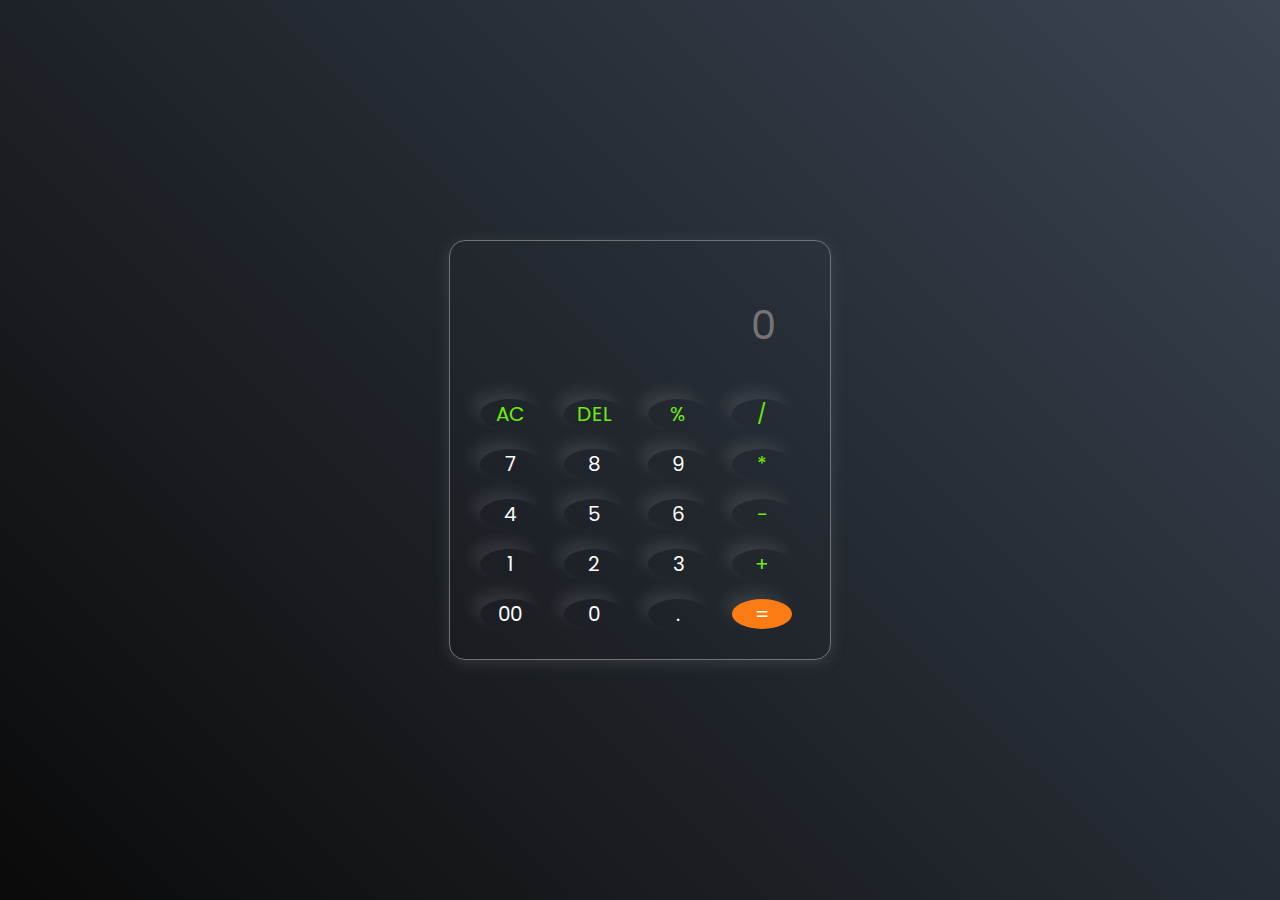
<file: Level 3 Task/index.html>
<!DOCTYPE html>
<html lang="en">
<head>
    <meta charset="UTF-8">
    <meta name="viewport" content="width=device-width, initial-scale=1.0">
    <title>Calculator Using HTML, CSS & Javascript</title>
    <link rel="stylesheet" href="style.css">
</head>
<body>
    <div class="calculator">
        <input type="text" placeholder="0" id="inputBox">
        <div>
            <button class="operator">AC</button>
            <button class="operator">DEL</button>
            <button class="operator">%</button>
            <button class="operator">/</button>
        </div>
        <div>
            <button>7</button>
            <button>8</button>
            <button>9</button>
            <button class="operator">*</button>
        </div>
        <div>
            <button>4</button>
            <button>5</button>
            <button>6</button>
            <button class="operator">-</button>
        </div>
        <div>
            <button>1</button>
            <button>2</button>
            <button>3</button>
            <button class="operator">+</button>
        </div>
        <div>
            <button>00</button>
            <button>0</button>
            <button>.</button>
            <button class="equalbtn">=</button>
        </div>
    </div>

    <script src="script.js"></script>

</body>
</html>
</file>
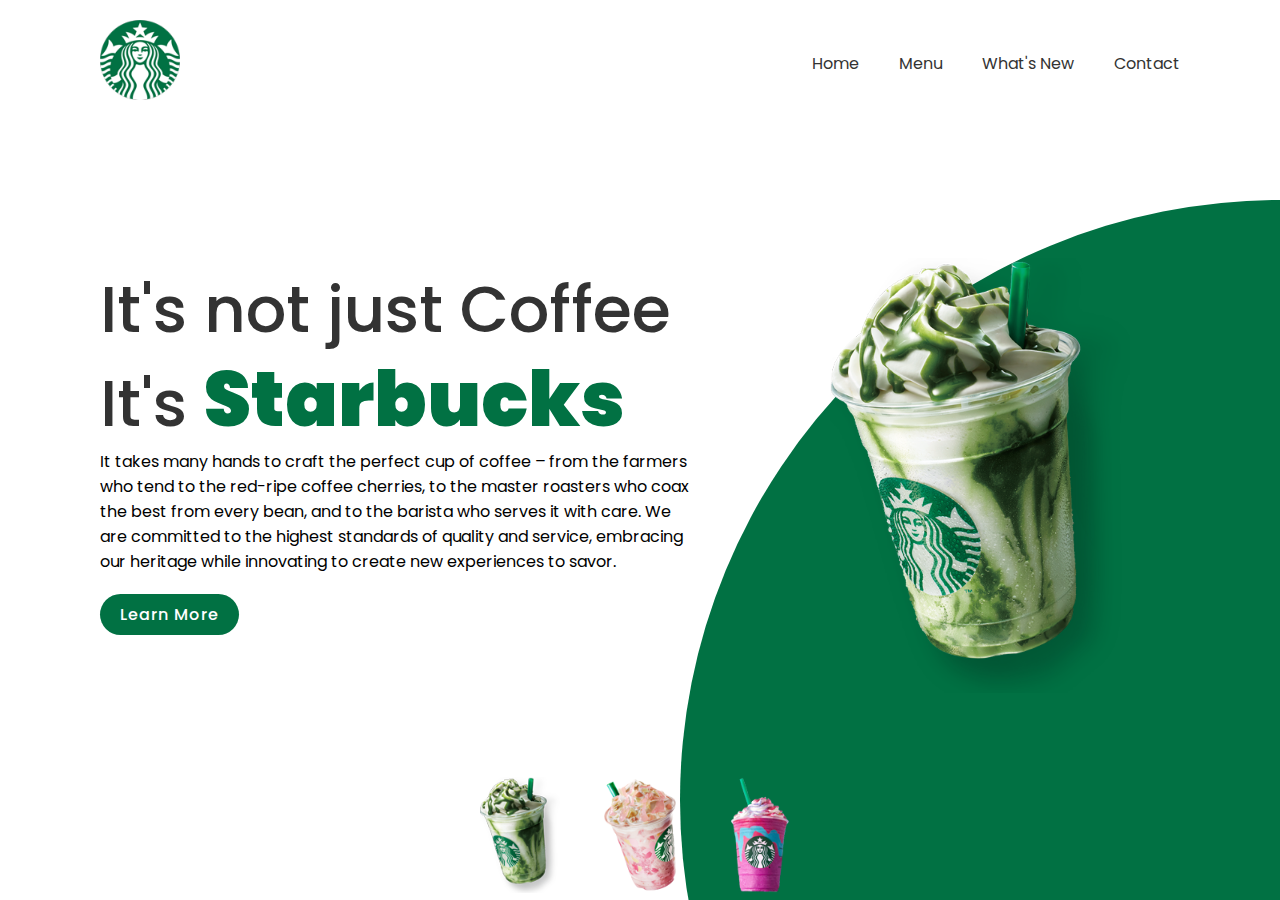
<file: Level 1 Task/Landing Page/index.html>
<!DOCTYPE html>
<html lang="en">
<head>
    <meta charset="UTF-8">
    <meta name="viewport" content="width=device-width, initial-scale=1.0">
    <title>Starbucks Website Landing Page</title>
    <link rel="stylesheet" href="index.css">
</head>
<body>
    <section>
        <div class="circle"></div>
        <header>
            <a href="#"><img src="logo.png" class="logo"></a>
            <ul>
                <li><a href="#">Home</a></li>
                <li><a href="#">Menu</a></li>
                <li><a href="#">What's New</a></li>
                <li><a href="#">Contact</a></li>
            </ul>
        </header>
        <div class="content">
            <div class="textBox">
                <h2>It's not just Coffee<br>It's <span>Starbucks</span></h2>
                <p>
                    It takes many hands to craft the perfect cup of coffee – from the farmers who tend to the 
                    red-ripe coffee cherries, to the master roasters who coax the best from every bean, and to the 
                    barista who serves it with care. We are committed to the highest standards of quality and 
                    service, embracing our heritage while innovating to create new experiences to savor.
                </p>
                <a href="#">Learn More</a>
            </div>
            <div class="imgBox">
                <img src="img1.png" class="Starbucks">
            </div>
        </div>
        <ul class="thumb">
            <li><img src="thumb1.png" onclick="imgslider('img1.png'); changeCircleColor('#017143')"></li>
            <li><img src="thumb2.png" onclick="imgslider('img2.png'); changeCircleColor('#eb7495')"></li>
            <li><img src="thumb3.png" onclick="imgslider('img3.png'); changeCircleColor('#d752b1')"></li>
        </ul>
        <ul class="sci">
            <li><a href="#"<img src="facebook.png"></a></li>
            <li><a href="#"<img src="instagram.png"></a></li>
            <li><a href="#"<img src="twitter.png"></a></li>
        </ul>
    </section>

    <script type="text/javascript">
        function imgslider(anything)
        {
            document.querySelector('.Starbucks').src = anything;
        }

        function changeCircleColor(color)
        {
            const circle = document.querySelector('.circle');
            circle.style.background = color;
        }

    </script>
    
</body>
</html>
</file>
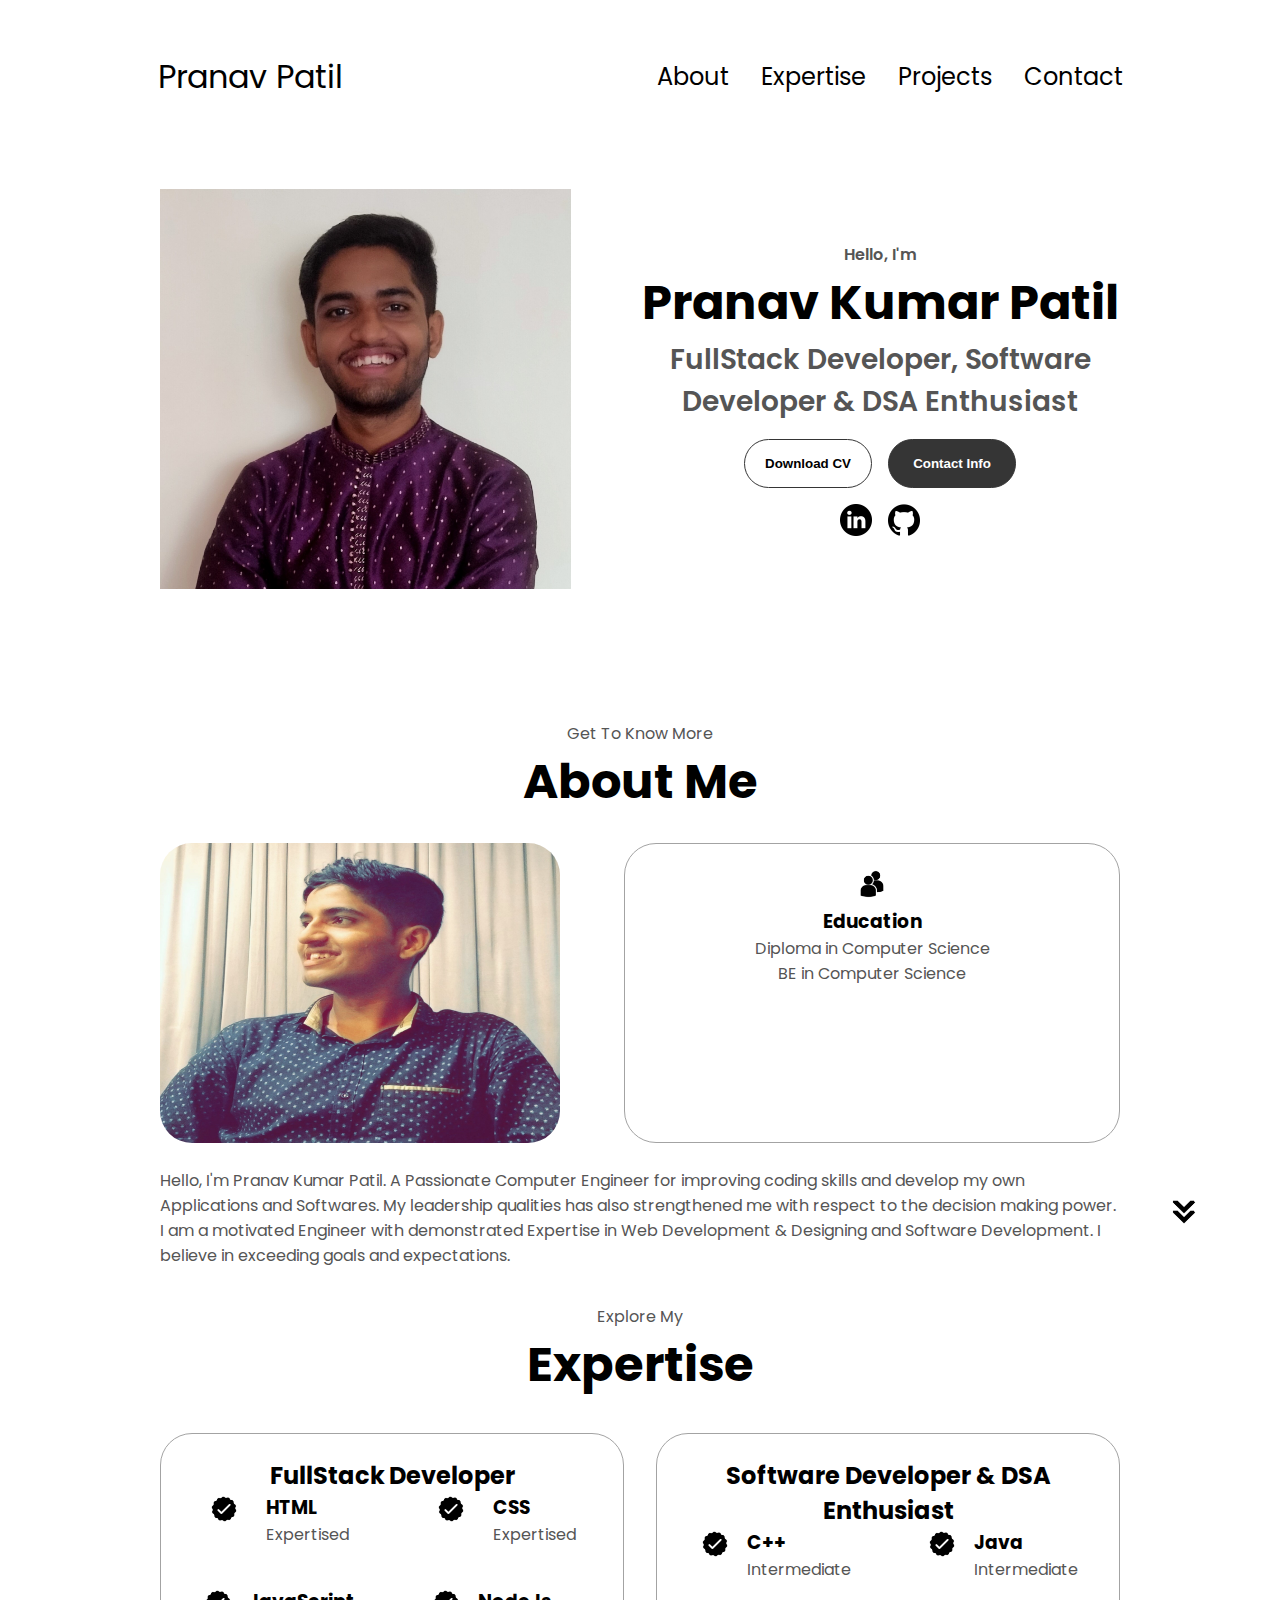
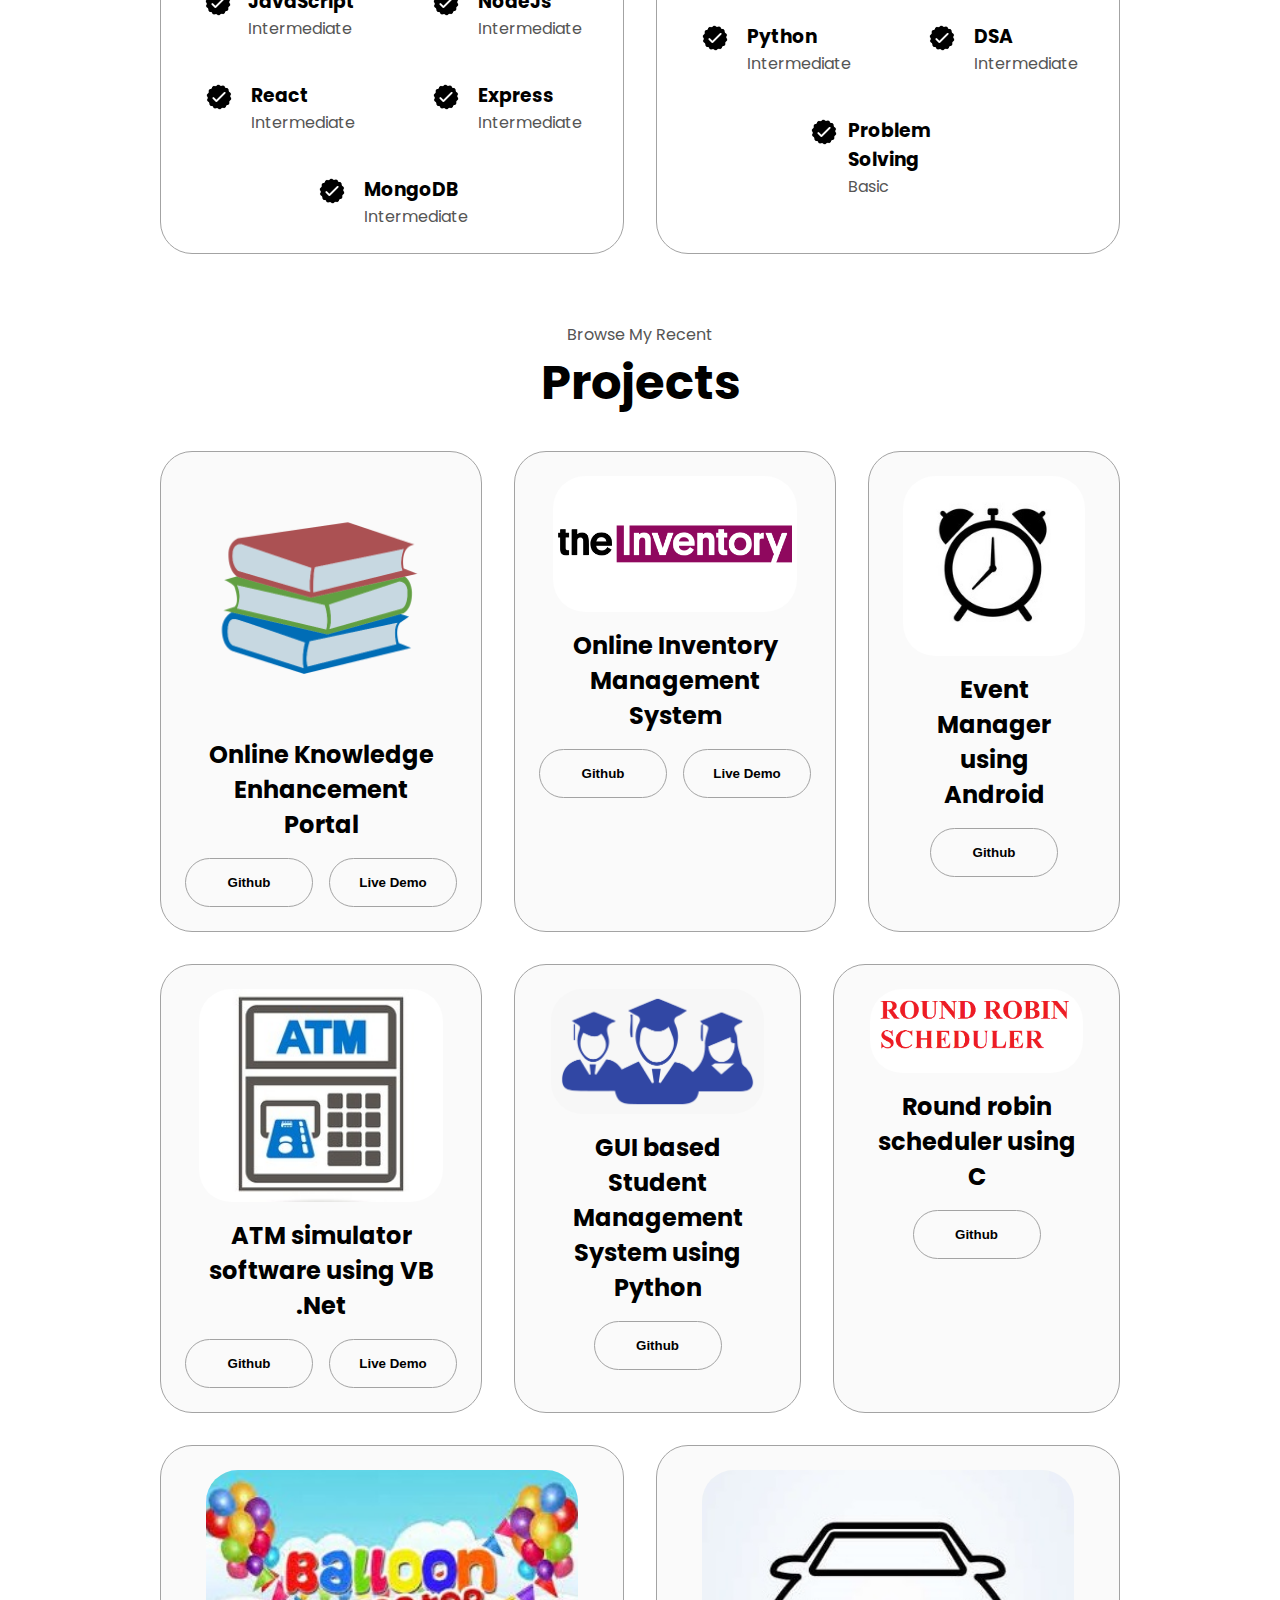
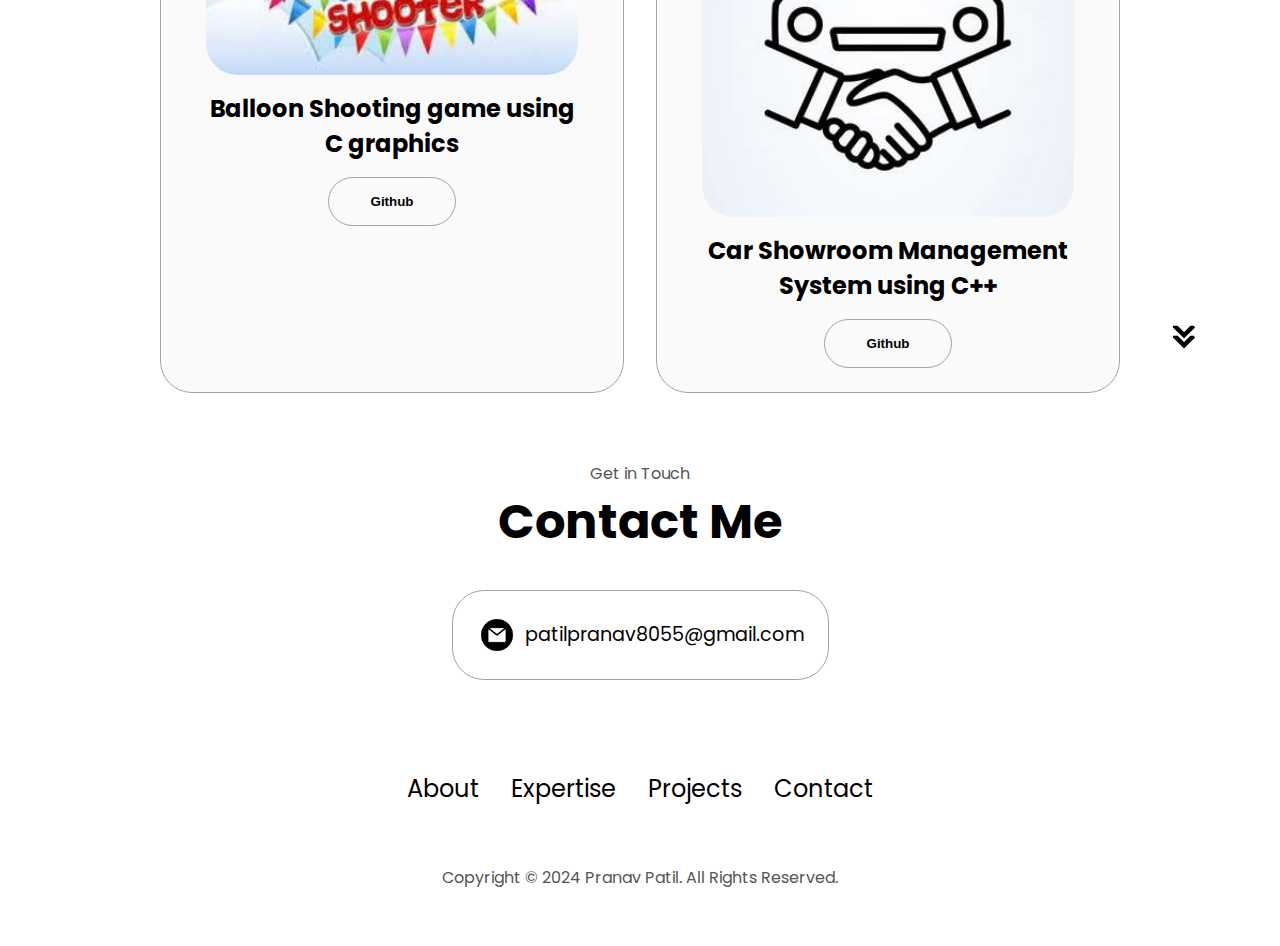
<file: Level 2 Task/Portfolio_Website/index.html>
<!DOCTYPE html>
<html lang="en">
  <head>
    <meta charset="UTF-8" />
    <meta http-equiv="X-UA-Compatible" content="IE=edge" />    
    <meta name="viewport" content="width=device-width, initial-scale=1.0" />
    <title>My Portfolio</title>
    <link rel="stylesheet" href="index.css" />
    <link rel="stylesheet" href="mediaqueries.css" />
  </head>
  <body>
    <nav id="desktop-nav">
      <div class="logo">Pranav Patil</div>
      <div>
        <ul class="nav-links">
          <li><a href="#about">About</a></li>
          <li><a href="#Expertise">Expertise</a></li>
          <li><a href="#projects">Projects</a></li>
          <li><a href="#contact">Contact</a></li>
        </ul>
      </div>
    </nav>
    <nav id="hamburger-nav">
      <div class="logo">Pranav Patil</div>
      <div class="hamburger-menu">
        <div class="hamburger-icon" onclick="toggleMenu()">
          <span></span>
          <span></span>
          <span></span>
        </div>
        <div class="menu-links">
          <li><a href="#about" onclick="toggleMenu()">About</a></li>
          <li><a href="#Expertise" onclick="toggleMenu()">Expertise</a></li>
          <li><a href="#projects" onclick="toggleMenu()">Projects</a></li>
          <li><a href="#contact" onclick="toggleMenu()">Contact</a></li>
        </div>
      </div>
    </nav>
    <section id="profile">
      <div class="section__pic-container" id="myimage">
        <img src="profile-pic.jpg" alt="Pranav Patil" />
      </div>
      <div class="section__text">
        <p class="section__text__p1">Hello, I'm</p>
        <h1 class="title">Pranav Kumar Patil</h1>
        <p class="section__text__p2">FullStack Developer, Software Developer & DSA Enthusiast</p>
        <div class="btn-container">
          <button
            class="btn btn-color-2"
            onclick="window.open('Pranav_Patil_Resume.pdf')"
          >
            Download CV
          </button>
          <button class="btn btn-color-1" onclick="location.href='./#contact'">
            Contact Info
          </button>
        </div>
        <div id="socials-container">
          <img
            src="linkedin.png"
            alt="My LinkedIn profile"
            class="icon"
            onclick="location.href='https://www.linkedin.com/in/pranav-patil-b775b025b/'"
          />
          <img
            src="github.png"
            alt="My Github profile"
            class="icon"
            onclick="location.href='https://github.com/PrAnAvBrAve'"
          />
        </div>
      </div>
    </section>
    <section id="about">
      <p class="section__text__p1">Get To Know More</p>
      <h1 class="title">About Me</h1><br>
      <div class="section-container">
        <div class="section__pic-container">
          <img
            src="about-pic.jpg"
            alt="Profile picture"
            class="about-pic"
            width="400px"
            height="300pz"
          />
        </div>
            <div class="details-container">
              <img
                src="education.png"
                alt="Education icon"
                class="icon"
              />
              <h3>Education</h3>
              <p>Diploma in Computer Science<br />BE in Computer Science</p>
            </div>
          </div>
          <br>
          <div class="text-container">
            <p>
              Hello, I'm Pranav Kumar Patil. A Passionate Computer Engineer for improving coding skills and develop 
              my own Applications and Softwares. My leadership qualities has also strengthened me with respect to 
              the decision making power. I am a motivated Engineer with demonstrated Expertise in Web Development 
              & Designing and Software Development. I believe in exceeding goals and expectations.
            </p>
          </div>
        </div>
      </div>
      <img
        src="arrow.png"
        alt="Arrow icon"
        class="icon arrow"
        onclick="location.href='./#Expertise'"
      />
    </section>
    <section id="Expertise">
      <p class="section__text__p1">Explore My</p>
      <h1 class="title">Expertise</h1>
      <div class="Expertise-details-container">
        <div class="about-containers">
          <div class="details-container">
            <h2 class="Expertise-sub-title">FullStack Developer</h2>
            
            <div class="article-container">
              <article>
                <img
                  src="checkmark.png"
                  alt="Expertise icon"
                  class="icon"
                />
                <div>
                  <h3>HTML</h3>
                  <p>Expertised</p>
                </div>
              </article>
              <article>
                <img
                  src="checkmark.png"
                  alt="Expertise icon"
                  class="icon"
                />
                <div>
                  <h3>CSS</h3>
                  <p>Expertised</p>
                </div>
              </article>
              <article>
                <img
                  src="checkmark.png"
                  alt="Expertise icon"
                  class="icon"
                />
                <div>
                  <h3>JavaScript</h3>
                  <p>Intermediate</p>
                </div>
              </article>
              <article>
                <img
                  src="checkmark.png"
                  alt="Expertise icon"
                  class="icon"
                />
                <div>
                  <h3>NodeJs</h3>
                  <p>Intermediate</p>
                </div>
              </article>
              <article>
                <img
                  src="checkmark.png"
                  alt="Expertise icon"
                  class="icon"
                />
                <div>
                  <h3>React</h3>
                  <p>Intermediate</p>
                </div>
              </article>
              <article>
                <img
                  src="checkmark.png"
                  alt="Expertise icon"
                  class="icon"
                />
                <div>
                  <h3>Express</h3>
                  <p>Intermediate</p>
                </div>
              </article>
              <article>
                <img
                  src="checkmark.png"
                  alt="Expertise icon"
                  class="icon"
                />
                <div>
                  <h3>MongoDB</h3>
                  <p>Intermediate</p>
                </div>
              </article>
            </div>
          </div>
          <div class="details-container">
            <h2 class="Expertise-sub-title">Software Developer & DSA Enthusiast</h2>
            <div class="article-container">
              <article>
                <img
                  src="checkmark.png"
                  alt="Expertise icon"
                  class="icon"
                />
                <div>
                  <h3>C++</h3>
                  <p>Intermediate</p>
                </div>
              </article>
              <article>
                <img
                  src="checkmark.png"
                  alt="Expertise icon"
                  class="icon"
                />
                <div>
                  <h3>Java</h3>
                  <p>Intermediate</p>
                </div>
              </article>
              <article>
                <img
                  src="checkmark.png"
                  alt="Expertise icon"
                  class="icon"
                />
                <div>
                  <h3>Python</h3>
                  <p>Intermediate</p>
                </div>
              </article>
              <article>
                <img
                  src="checkmark.png"
                  alt="Expertise icon"
                  class="icon"
                />
                <div>
                  <h3>DSA</h3>
                  <p>Intermediate</p>
                </div>
              </article>
              <article>
                <img
                  src="checkmark.png"
                  alt="Expertise icon"
                  class="icon"
                />
                <div>
                  <h3>Problem Solving</h3>
                  <p>Basic</p>
                </div>
              </article>
            </div>
          </div>
        </div>
      </div>
      <img
        src="arrow.png"
        alt="Arrow icon"
        class="icon arrow"
        onclick="location.href='./#projects'"
      />
    </section>

    <section id="projects">
      <p class="section__text__p1">Browse My Recent</p>
      <h1 class="title">Projects</h1>
      <div class="Expertise-details-container">
        <div class="about-containers">
          <!--1-->
          <div class="details-container color-container">
            <div class="article-container">
              <img
                src="project-1.jpg"
                alt="Project 1"
                class="project-img"
              />
            </div>
            <h2 class="Expertise-sub-title project-title">Online Knowledge Enhancement Portal</h2>
            <div class="btn-container">
              <button
                class="btn btn-color-2 project-btn"
                onclick="location.href='https://github.com/PrAnAvBrAvE/Knowledge-Enhancement-Portal'"
              >
                Github
              </button>
              <button
                class="btn btn-color-2 project-btn"
                onclick="location.href='https://www.youtube.com/watch?v=ZsI4RA8k85I&t=1s'"
              >
                Live Demo
              </button>
            </div>
          </div>

          
          <!--2-->
          <div class="details-container color-container">
            <div class="article-container">
              <img
                src="project-2.jpg"
                alt="Project 2"
                class="project-img"
              />
            </div>
            <h2 class="Expertise-sub-title project-title">Online Inventory Management System </h2>
            <div class="btn-container">
              <button
                class="btn btn-color-2 project-btn"
                onclick="location.href='https://github.com/PrAnAvBrAvE/Inventory-Management-System'"
              >
                Github
              </button>
              <button
                class="btn btn-color-2 project-btn"
                onclick="location.href='https://www.youtube.com/watch?v=LofOK9iS-yQ'"
              >
                Live Demo
              </button>
            </div>
          </div>

          <!--3-->

          <div class="details-container color-container">
            <div class="article-container">
              <img
                src="project-3.jpg"
                alt="Project 3"
                class="project-img"
              />
            </div>
            <h2 class="Expertise-sub-title project-title">Event Manager using Android </h2>
            <div class="btn-container">
              <button
                class="btn btn-color-2 project-btn"
                onclick="location.href='https://github.com/PrAnAvBrAvE/EventManagerinAndroid'"
              >
                Github
              </button>
            </div>
          </div>

           <!--4-->

          <div class="details-container color-container">
            <div class="article-container">
              <img
                src="project-4.jpg"
                alt="Project 4"
                class="project-img"
              />
            </div>
            <h2 class="Expertise-sub-title project-title">ATM simulator software using VB .Net</h2>
            <div class="btn-container">
              <button
                class="btn btn-color-2 project-btn"
                onclick="location.href='https://github.com/PrAnAvBrAvE/ATM-Simulator-VB.Net'"
              >
                Github
              </button>
              <button
                class="btn btn-color-2 project-btn"
                onclick="location.href='https://www.youtube.com/watch?v=gsNpmwBsXd8&t=1s'"
              >
                Live Demo
              </button>
            </div>
          </div>

          <!--5-->

          <div class="details-container color-container">
            <div class="article-container">
              <img
                src="project-5.jpg"
                alt="Project 5"
                class="project-img"
              />
            </div>
            <h2 class="Expertise-sub-title project-title">GUI based Student Management System using Python</h2>
            <div class="btn-container">
              <button
                class="btn btn-color-2 project-btn"
                onclick="location.href='https://github.com/PrAnAvBrAvE/Student-Management-System-Python'"
              >
                Github
              </button>
            </div>
          </div>        

          <!--6-->

          <div class="details-container color-container">
            <div class="article-container">
              <img
                src="project-6.jpg"
                alt="Project 6"
                class="project-img"
              />
            </div>
            <h2 class="Expertise-sub-title project-title">Round robin scheduler using C</h2>
            <div class="btn-container">
              <button
                class="btn btn-color-2 project-btn"
                onclick="location.href='https://github.com/PrAnAvBrAvE/RoundRobinSchedulerusingc'"
              >
                Github
              </button>
            </div>
          </div>

          <!--7-->

          <div class="details-container color-container">
            <div class="article-container">
              <img
                src="project-7.jpg"
                alt="Project 7"
                class="project-img"
              />
            </div>
            <h2 class="Expertise-sub-title project-title">Balloon Shooting game using C graphics</h2>
            <div class="btn-container">
              <button
                class="btn btn-color-2 project-btn"
                onclick="location.href='https://github.com/PrAnAvBrAvE/BalloonShootingGameusingCGraphics'"
              >
                Github
              </button>
            </div>
          </div>

          <!--8-->

          <div class="details-container color-container">
            <div class="article-container">
              <img
                src="project-8.jpg"
                alt="Project 8"
                class="project-img"
              />
            </div>
            <h2 class="Expertise-sub-title project-title">Car Showroom Management System using C++</h2>
            <div class="btn-container">
              <button
                class="btn btn-color-2 project-btn"
                onclick="location.href='https://github.com/PrAnAvBrAvE/CarManagementSystemusingcplusplus'"
              >
                Github
              </button>
            </div>
          </div>

        </div>       
      </div>
      <img
        src="arrow.png"
        alt="Arrow icon"
        class="icon arrow"
        onclick="location.href='./#contact'"
      />
    </section>
    <section id="contact">
      <p class="section__text__p1">Get in Touch</p>
      <h1 class="title">Contact Me</h1>
      <div class="contact-info-upper-container">
        <div class="contact-info-container">
          <img
            src="email.png"
            alt="Email icon"
            class="icon contact-icon email-icon"
          />
          <p><a href="mailto:examplemail@gmail.com">patilpranav8055@gmail.com</a></p>
        </div>
      </div>
    </section>
    <footer>
      <nav>
        <div class="nav-links-container">
          <ul class="nav-links">
            <li><a href="#about">About</a></li>
            <li><a href="#Expertise">Expertise</a></li>
            <li><a href="#projects">Projects</a></li>
            <li><a href="#contact">Contact</a></li>
          </ul>
        </div>
      </nav>
      <p>Copyright &#169; 2024 Pranav Patil. All Rights Reserved.</p>
    </footer>
    <script src="script.js"></script>
  </body>
</html>
</file>
<file: Level 3 Task/style.css>
@import url('https://fonts.googleapis.com/css2?family=Poppins:wght@500&display=swap');
*
{
    margin: 0;
    padding: 0;
    font-family: 'Poppins', sans-serif;
    box-sizing: border-box;
}

body
{
    width: 100%;
    height: 100vh;
    display: flex;
    justify-content: center;
    align-items: center;
    background: linear-gradient(45deg, #0a0a0a, #3a4452);
}

.calculator
{
    border: 1px solid #717377;
    padding: 20px;
    border-radius: 16px;
    background:transparent;
    box-shadow: 0px 3px 15px rgba(113,115,119,0.3);
}

input
{
    width: 320px;
    border: none;
    padding: 24px;
    margin: 10px;
    background:transparent;
    box-shadow: 0px 3px 15px rgbs(84,84,84,0.1);
    font-size: 40px;
    text-align:right;
    cursor: pointer;
    color: #ffffff;
}

.input::placeholder
{
    color: #ffffff;
}

button
{
    border: none;
    width: 60px;
    margin: 10px;
    border-radius: 50%;
    background:transparent;
    color: #ffffff;
    font-size: 20px;
    box-shadow: -8px -8px 15px rgba(255,255,255,0.1);
    cursor: pointer;
}

.equalbtn
{
    background-color: #fb7c14;
}

.operator
{
    color: #6dee0a;
}
</file>
<file: Level 1 Task/Landing Page/index.css>
@import url('https://fonts.googleapis.com/css?family=Poppins:200,300,400,500,600,700,800,900&display=swap');

*
{
    margin: 0;
    padding: 0;
    box-sizing: border-box;
    font-family: 'Poppins', sans-serif;
}

section
{
    position: relative;
    width: 100%;
    min-height: 100vh;
    padding: 100px;
    display: flex;
    justify-content: space-between;
    align-items: center;
    background: #fff;
}

header
{
    position: absolute;
    top: 0;
    left: 0;
    width: 100%;
    padding: 20px 100px;
    display: flex;
    justify-content: space-between;
    align-items: center;
}

header .logo
{
    position: relative;
    max-width: 80px;
}

header ul
{
    position: relative;
    display: flex;
}

header ul li
{
    list-style: none;
}

header ul li a
{
    display: inline-block;
    color: #333;
    font-weight: 400;
    margin-left: 40px;
    text-decoration: none;
}

.content
{
    position: relative;
    width: 100%;
    display: flex;
    justify-content: space-between;
    align-items: center;
}

.content .textBox
{
    position: relative;
    max-width: 600px;
}

.imgBox
{
    max-height: 0%;
}

.content .textBox h2
{
    color: #333;
    font-size: 4em;
    line-height: 1.4em;
    font-weight: 500;
}

.content .textBox h2 span
{
    color: #017143;
    font-size: 1.2em;
    font-weight: 900;
}

.content .textBox p
{
    columns: #333;
}

.content .textBox a
{
    display: inline-block;
    margin-top: 20px;
    padding: 8px 20px;
    background: #017143;
    color: #fff;
    border-radius: 40px;
    font-weight: 500;
    letter-spacing: 1px;
    text-decoration: none;
}

.content .imgBox
{
    width: 600px;
    display: flex;
    justify-content: flex-end;
    padding-right: 50px;
    margin-top: 50px;
}

.content .imgBox img
{
    max-width: 300px;
}

.thumb
{
    position: absolute;
    left: 50%;
    bottom: 0%;
    transform: translateX(-50%);
    display: flex;
}

.thumb li
{
    list-style: none;
    display: inline-block;
    margin: 0 20px;
    cursor: pointer;
    transition: 0.5s;
}

.thumb :hover
{
    transform: translateY(-15px);    
}

.thumb li img
{
    max-width: 80px;
}

.sci
{
    position: absolute;
    top: 50%;
    right: 30px;
    transform: translateY(-50%);
    display: flex;
    justify-content: center;
    align-items: center;
}

.sci li
{
    list-style: none;
}

.sci li a
{
    display: inline-block;
    margin: 5px 0;
    transform: scale(0.6);
    filter: invert(1);
}

.circle
{
    position: absolute;
    top: 0;
    left: 0;
    width: 100%;
    height: 100%;
    background: #017143;
    clip-path: circle(600px at right 800px);
}
</file>
<file: Level 2 Task/Portfolio_Website/index.css>
/* GENERAL */

@import url("https://fonts.googleapis.com/css2?family=Poppins:wght@300;400;500;600&display=swap");

* {
  margin: 0;
  padding: 0;
}

body {
  font-family: "Poppins", sans-serif;
}

html {
  scroll-behavior: smooth;
}

p {
  color: rgb(85, 85, 85);
}

/* TRANSITION */

a,
.btn {
  transition: all 300ms ease;
}

/* DESKTOP NAV */

nav,
.nav-links {
  display: flex;
}

nav {
  justify-content: space-around;
  align-items: center;
  height: 17vh;
}

.nav-links {
  gap: 2rem;
  list-style: none;
  font-size: 1.5rem;
}

a {
  color: black;
  text-decoration: none;
  text-decoration-color: white;
}

a:hover {
  color: grey;
  text-decoration: underline;
  text-underline-offset: 1rem;
  text-decoration-color: rgb(181, 181, 181);
}

.logo {
  font-size: 2rem;
}

.logo:hover {
  cursor: default;
}

/* HAMBURGER MENU */

#hamburger-nav {
  display: none;
}

.hamburger-menu {
  position: relative;
  display: inline-block;
}

.hamburger-icon {
  display: flex;
  flex-direction: column;
  justify-content: space-between;
  height: 24px;
  width: 30px;
  cursor: pointer;
}

.hamburger-icon span {
  width: 100%;
  height: 2px;
  background-color: black;
  transition: all 0.3 ease-in-out;
}

.menu-links {
  position: absolute;
  top: 100%;
  right: 0;
  background-color: white;
  width: fit-content;
  max-height: 0;
  overflow: hidden;
  transition: all 0.3 ease-in-out;
}

.menu-links a {
  display: block;
  padding: 10px;
  text-align: center;
  font-size: 1.5rem;
  color: black;
  text-decoration: none;
  transition: all 0.3 ease-in-out;
}

.menu-links li {
  list-style: none;
}

.menu-links.open {
  max-height: 300px;
}

.hamburger-icon.open span:first-child {
  transform: rotate(45deg) translate(10px, 5px);
}

.hamburger-icon.open span:nth-child(2) {
  opacity: 0;
}

.hamburger-icon.open span:last-child {
  transform: rotate(-45deg) translate(10px, -5px);
}

.hamburger-icon span:first-child {
  transform: none;
}

.hamburger-icon span:first-child {
  opacity: 1;
}

.hamburger-icon span:first-child {
  transform: none;
}

/* SECTIONS */

section {
  padding-top: 4vh;
  height: max-content;
  margin: 0 10rem;
  box-sizing: border-box;
  min-height: fit-content;
}

.section-container {
  display: flex;
}

/* PROFILE SECTION */

#profile {
  display: flex;
  justify-content: center;
  gap: 5rem;
  height: max-content;
}
#myimage
{
  display: flex;
  height: 400px;
  width: 400px;
  margin: auto 0;
}
.section__pic-container {
  display: flex;
  height: 400px;
  width: 400px;
  margin: auto 0;
}

.experience-pic {
  display: flex;
  height: 400px;
  width: 400px;
  margin: auto 0;
}
.section__text {
  align-self: center;
  text-align: center;
}

.section__text p {
  font-weight: 600;
}

.section__text__p1 {
  text-align: center;
}

.section__text__p2 {
  font-size: 1.75rem;
  margin-bottom: 1rem;
}

.title {
  font-size: 3rem;
  text-align: center;
}

#socials-container {
  display: flex;
  justify-content: center;
  margin-top: 1rem;
  gap: 1rem;
}

/* ICONS */

.icon {
  cursor: pointer;
  height: 2rem;
}

/* BUTTONS */

.btn-container {
  display: flex;
  justify-content: center;
  gap: 1rem;
}

.btn {
  font-weight: 600;
  transition: all 300ms ease;
  padding: 1rem;
  width: 8rem;
  border-radius: 2rem;
}

.btn-color-1,
.btn-color-2 {
  border: rgb(53, 53, 53) 0.1rem solid;
}

.btn-color-1:hover,
.btn-color-2:hover {
  cursor: pointer;
}

.btn-color-1,
.btn-color-2:hover {
  background: rgb(53, 53, 53);
  color: white;
}

.btn-color-1:hover {
  background: rgb(0, 0, 0);
}

.btn-color-2 {
  background: none;
}

.btn-color-2:hover {
  border: rgb(255, 255, 255) 0.1rem solid;
}

.btn-container {
  gap: 1rem;
}

/* ABOUT SECTION */

#about {
  position: relative;
}

.about-containers {
  gap: 2rem;
  margin-bottom: 2rem;
  margin-top: 2rem;
}

.about-details-container {
  justify-content: center;
  flex-direction: column;
}

.about-containers,
.about-details-container {
  display: flex;
}

.about-pic {
  border-radius: 2rem;
}

.arrow {
  position: absolute;
  right: -5rem;
  bottom: 2.5rem;
}

.details-container {
  padding: 1.5rem;
  flex: 1;
  background: white;
  border-radius: 2rem;
  border: rgb(53, 53, 53) 0.1rem solid;
  border-color: rgb(163, 163, 163);
  text-align: center;
}

.section-container {
  gap: 4rem;
  height: 80%;
}

.section__pic-container {
  height: 300px;
  width: 400px;
  margin: auto 0;
}

/* EXPERIENCE SECTION */

#experience {
  position: relative;
}

.experience-sub-title {
  color: rgb(85, 85, 85);
  font-weight: 600;
  font-size: 1.75rem;
  margin-bottom: 2rem;
}

.experience-details-container {
  display: flex;
  justify-content: center;
  flex-direction: column;
}

.article-container {
  display: flex;
  text-align: initial;
  flex-wrap: wrap;
  flex-direction: row;
  gap: 2.5rem;
  justify-content: space-around;
}

article {
  display: flex;
  width: 10rem;
  justify-content: space-around;
  gap: 0.5rem;
}

article .icon {
  cursor: default;
}

/* PROJECTS SECTION */

#projects {
  position: relative;
}

#experience
{
  position: relative;
}
.color-container {
  border-color: rgb(163, 163, 163);
  background: rgb(250, 250, 250);
}

.project-img {
  border-radius: 2rem;
  width: 90%;
  height: 90%;
}

.project-title {
  margin: 1rem;
  color: black;
}

.project-btn {
  color: black;
  border-color: rgb(163, 163, 163);
}

/* CONTACT */

#contact {
  display: flex;
  justify-content: center;
  flex-direction: column;
  height: 70vh;
}

.contact-info-upper-container {
  display: flex;
  justify-content: center;
  border-radius: 2rem;
  border: rgb(53, 53, 53) 0.1rem solid;
  border-color: rgb(163, 163, 163);
  background: (250, 250, 250);
  margin: 2rem auto;
  padding: 0.5rem;
}

.contact-info-container {
  display: flex;
  align-items: center;
  justify-content: center;
  gap: 0.5rem;
  margin: 1rem;
}

.contact-info-container p {
  font-size: larger;
}

.contact-icon {
  cursor: default;
}

.email-icon {
  height: 2.5rem;
}

/* FOOTER SECTION */

footer {
  height: 26vh;
  margin: 0 1rem;
}

footer p {
  text-align: center;
}
</file>
<file: Level 2 Task/Portfolio_Website/mediaqueries.css>
@media screen and (max-width: 1400px) {
    #profile {
      height: max-content;
      margin-bottom: 6rem;
    }
    .about-containers {
      flex-wrap: wrap;
    }
    #contact,
    #projects {
      height: fit-content;
    }
  }
  
  @media screen and (max-width: 1200px) {
    #desktop-nav {
      display: none;
    }
    #hamburger-nav {
      display: flex;
    }
    #experience,
    .experience-details-container {
      margin-top: 2rem;
    }
    #profile,
    .section-container {
      display: block;
    }
    .arrow {
      display: none;
    }
    section,
    .section-container {
      height: fit-content;
    }
    section {
      margin: 0 5%;
    }
    .section__pic-container {
      width: 275px;
      height: 275px;
      margin: 0 auto 2rem;
    }
    .about-containers {
      margin-top: 0;
    }
  }
  
  @media screen and (max-width: 600px) {
    #contact,
    footer {
      height: 40vh;
    }
    #profile {
      height: max-content;
      margin-bottom: 0;
    }
    article {
      font-size: 1rem;
    }
    footer nav {
      height: fit-content;
      margin-bottom: 2rem;
    }
    .about-containers,
    .contact-info-upper-container,
    .btn-container {
      flex-wrap: wrap;
    }
    .contact-info-container {
      margin: 0;
    }
    .contact-info-container p,
    .nav-links li a {
      font-size: 1rem;
    }
    .experience-sub-title {
      font-size: 1.25rem;
    }
    .logo {
      font-size: 1.5rem;
    }
    .nav-links {
      flex-direction: column;
      gap: 0.5rem;
      text-align: center;
    }
    .section__pic-container {
      width: auto;
      height: 46vw;
      justify-content: center;
    }
    .section__text__p2 {
      font-size: 1.25rem;
    }
    .title {
      font-size: 2rem;
    }
    .text-container {
      text-align: justify;
    }
  }
</file>
